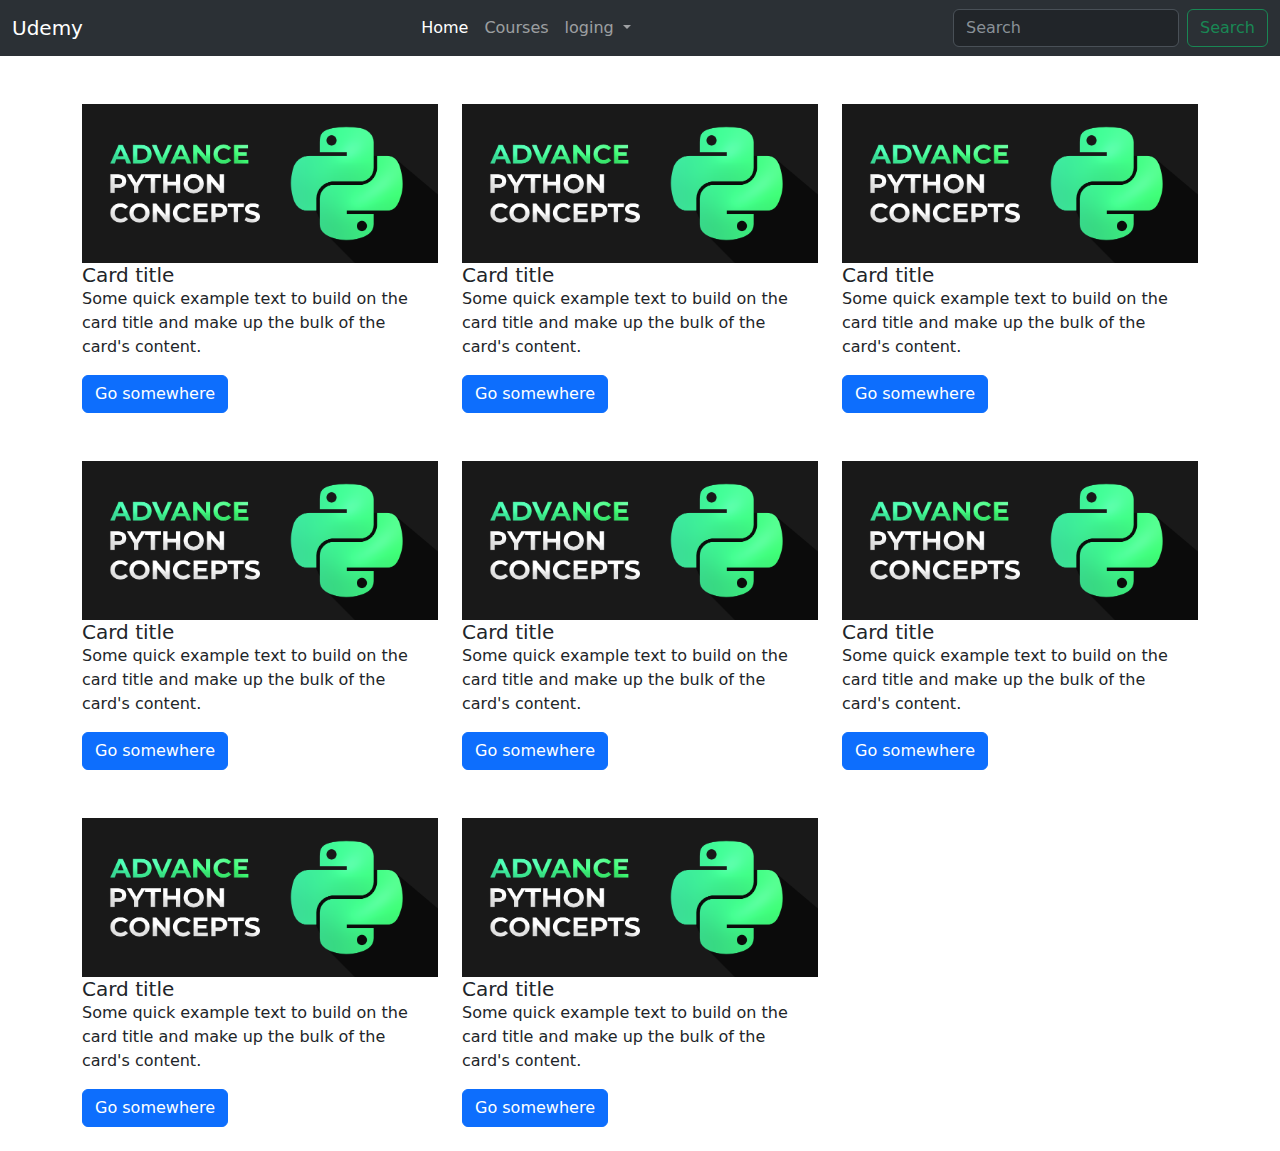
<file: frontend/index.html>
<!DOCTYPE html>
<html lang="en">
<head>
    <meta charset="UTF-8">
    <meta name="viewport" content="width=device-width, initial-scale=1.0">
    <link rel="stylesheet" href="bootstrap-5.3.0-dist/css/bootstrap.min.css">
    <script src="bootstrap-5.3.0-dist/js/bootstrap.min.js" ></script>
    <title>Udemy</title>
</head>
<body>
    
   <nav class="navbar navbar-expand-lg bg-dark sticky-top bg-body-tertiary" data-bs-theme="dark" >

  
  <div class="container-fluid mr-3">
    <a class="navbar-brand" href="#">Udemy</a>
    <button class="navbar-toggler" type="button" data-bs-toggle="collapse" data-bs-target="#navbarSupportedContent" aria-controls="navbarSupportedContent" aria-expanded="false" aria-label="Toggle navigation">
      <span class="navbar-toggler-icon"></span>
    </button>
    <div class="collapse navbar-collapse" id="navbarSupportedContent">
      <ul class="navbar-nav mx-auto mb-2 mb-lg-0">
        <li class="nav-item">
          <a class="nav-link active" aria-current="page" href="#">Home</a>
        </li>
        <li class="nav-item">
          <a class="nav-link" href="#">Courses</a>
        </li>
        <li class="nav-item dropdown">
          <a class="nav-link dropdown-toggle" href="#" role="button" data-bs-toggle="dropdown" aria-expanded="false">
            loging
          </a>
          <ul class="dropdown-menu">
            <li><a class="dropdown-item" href="#">Action</a></li>
            <li><a class="dropdown-item" href="#">Another action</a></li>
            <li><hr class="dropdown-divider"></li>
            <li><a class="dropdown-item" href="#">Something else here</a></li>
          </ul>
        </li>
        
      </ul>
      <form class="d-flex" role="search">
        <input class="form-control me-2" type="search" placeholder="Search" aria-label="Search">
        <button class="btn btn-outline-success" type="submit">Search</button>
      </form>
    </div>
  </div>
</nav>

<div class="container">     

<div class="row mt-4">
    <div class="col-lg-4 col-md-3 col-sm- my-4 my-4 ">

      <img src="img/python.png" class="card-img-top" alt="...">
    <div class="card-body">
        <h5 class="card-title">Card title</h5>
        <p class="card-text">Some quick example text to build on the card title and make up the bulk of the card's content.</p>
        <a href="#" class="btn btn-primary">Go somewhere</a>
     </div>
</div>
<div class="col-lg-4 col-md-3 col-sm-6 my-4 ">


    <img src="img/python.png" class="card-img-top" alt="...">
  <div class="card-body">
      <h5 class="card-title">Card title</h5>
      <p class="card-text">Some quick example text to build on the card title and make up the bulk of the card's content.</p>
      <a href="#" class="btn btn-primary">Go somewhere</a>
   </div>
</div><div class="col-lg-4 col-md-3 col-sm-6 my-4">

    <img src="img/python.png" class="card-img-top" alt="...">
  <div class="card-body">
      <h5 class="card-title">Card title</h5>
      <p class="card-text">Some quick example text to build on the card title and make up the bulk of the card's content.</p>
      <a href="#" class="btn btn-primary">Go somewhere</a>
   </div>
</div><div class="col-lg-4 col-md-3 col-sm-6 my-4 ">

    <img src="img/python.png" class="card-img-top" alt="...">
  <div class="card-body">
      <h5 class="card-title">Card title</h5>
      <p class="card-text">Some quick example text to build on the card title and make up the bulk of the card's content.</p>
      <a href="#" class="btn btn-primary">Go somewhere</a>
   </div>
   </div>
   <div class="col-lg-4 col-md-3 col-sm-6 my-4 ">


    <img src="img/python.png" class="card-img-top" alt="...">
  <div class="card-body">
      <h5 class="card-title">Card title</h5>
      <p class="card-text">Some quick example text to build on the card title and make up the bulk of the card's content.</p>
      <a href="#" class="btn btn-primary">Go somewhere</a>
   </div>
</div><div class="col-lg-4 col-md-3 col-sm-6 my-4">

    <img src="img/python.png" class="card-img-top" alt="...">
  <div class="card-body">
      <h5 class="card-title">Card title</h5>
      <p class="card-text">Some quick example text to build on the card title and make up the bulk of the card's content.</p>
      <a href="#" class="btn btn-primary">Go somewhere</a>
   </div>
</div><div class="col-lg-4 col-md-3 col-sm-6 my-4 ">

    <img src="img/python.png" class="card-img-top" alt="...">
  <div class="card-body">
      <h5 class="card-title">Card title</h5>
      <p class="card-text">Some quick example text to build on the card title and make up the bulk of the card's content.</p>
      <a href="#" class="btn btn-primary">Go somewhere</a>
   </div>
   </div>
<div class="col-lg-4 col-md-3 col-sm-6 my-4">

       <img src="img/python.png" class="card-img-top" alt="...">
     <div class="card-body">
        <h5 class="card-title">Card title</h5>
        <p class="card-text">Some quick example text to build on the card title and make up the bulk of the card's content.</p>
        <a href="#" class="btn btn-primary">Go somewhere</a>
      </div>

  



    </div>
    
   </div>
  
  </div>
</div>

</body>
</html>
</file>
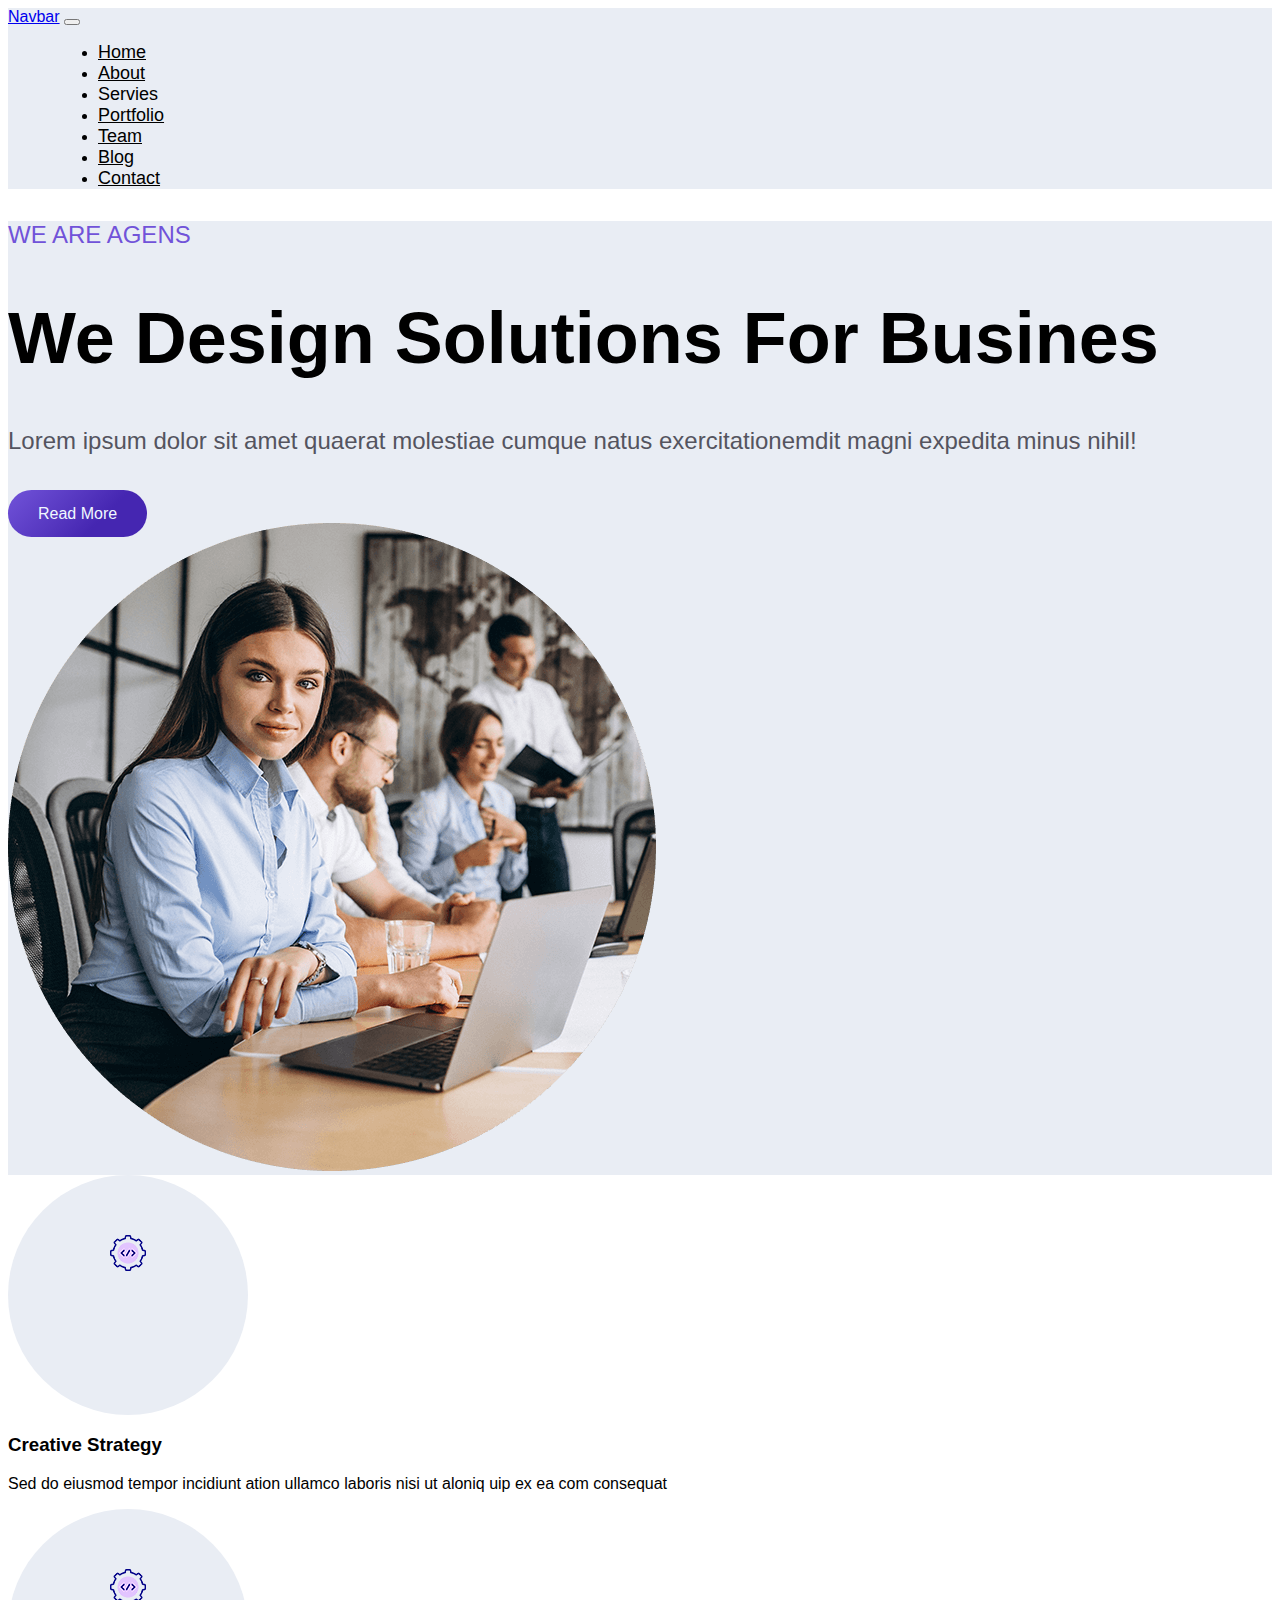
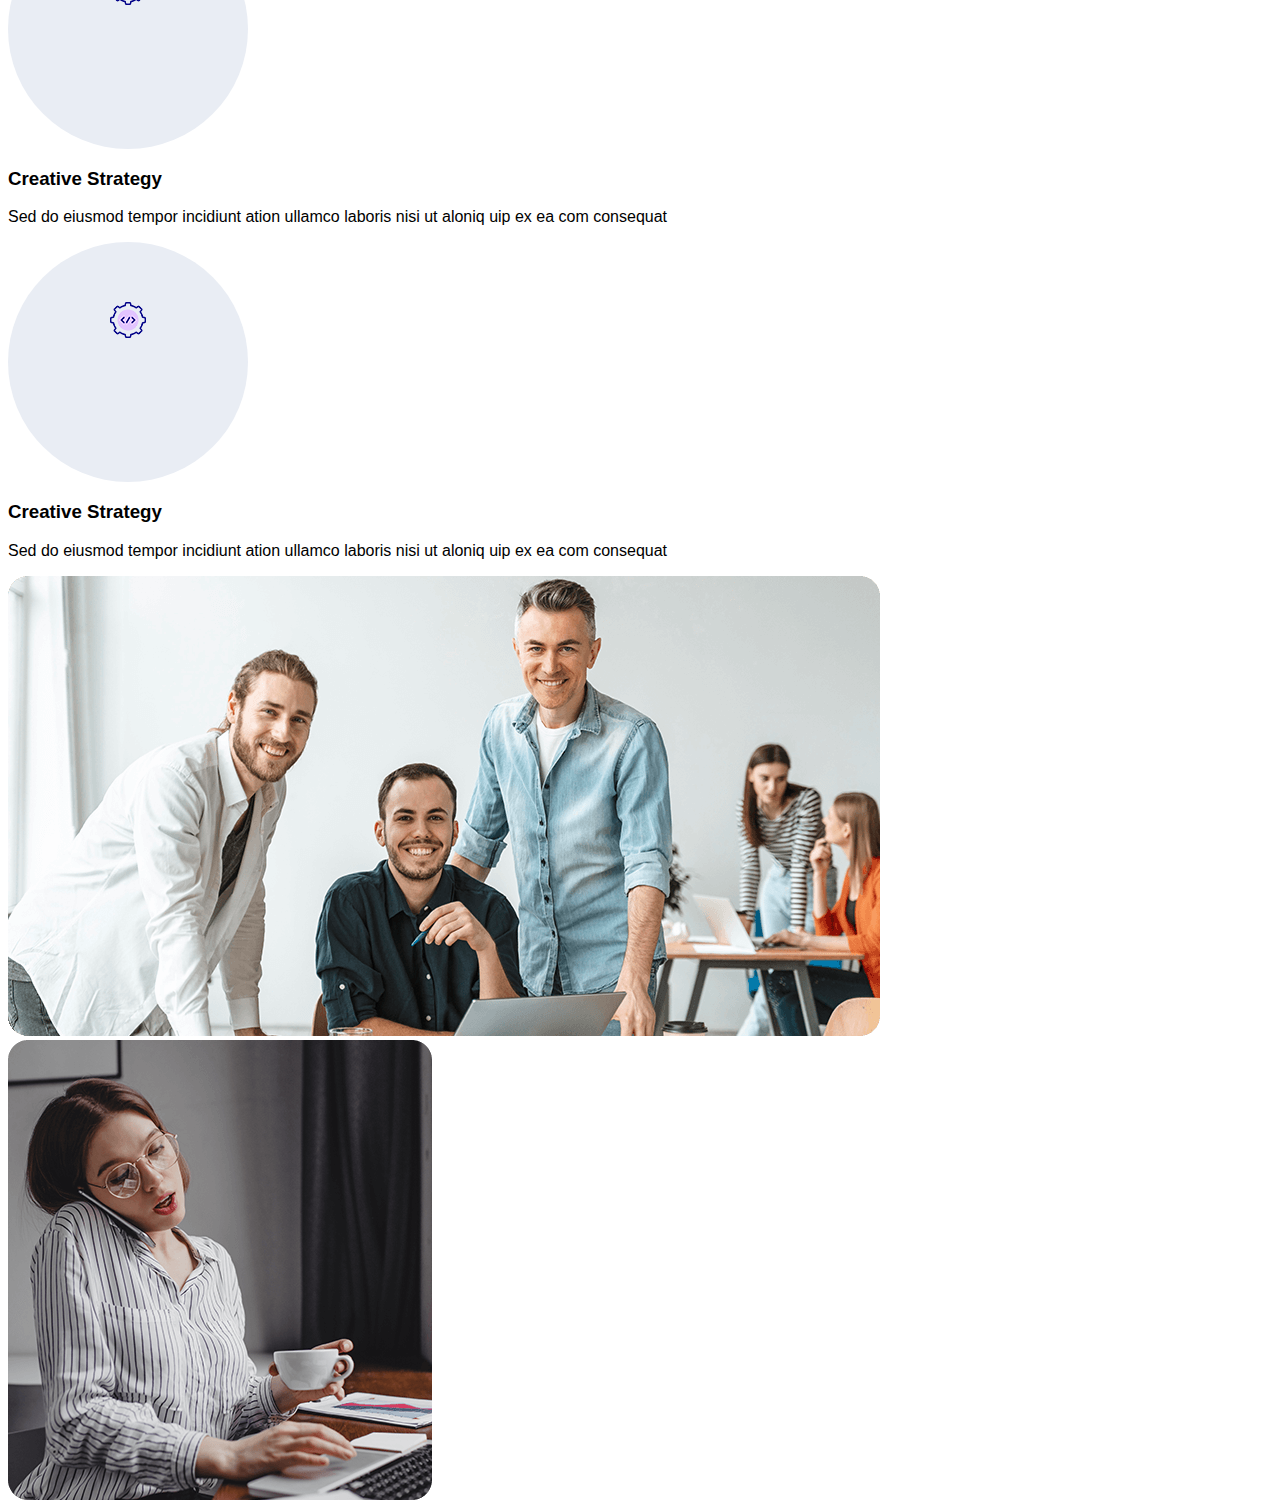
<file: frontend/template-Egens-Landing-Page-main/index.html>
<!DOCTYPE html>
<html lang="en">
<head>
    <meta charset="UTF-8">
    <meta name="viewport" content="width=device-width, initial-scale=1.0">
    <title>index</title>

    <link rel="stylesheet" href="https://cdnjs.cloudflare.com/ajax/libs/bootstrap/5.3.0/css/bootstrap.min.css" integrity="sha512-t4GWSVZO1eC8BM339Xd7Uphw5s17a86tIZIj8qRxhnKub6WoyhnrxeCIMeAqBPgdZGlCcG2PrZjMc+Wr78+5Xg==" crossorigin="anonymous" referrerpolicy="no-referrer" />

<!-- 
      <link rel="stylesheet" href="bootstrap-5.3.0-dist/css/bootstrap.min.css">
    <script src="bootstrap-5.3.0-dist/js/bootstrap.min.js" ></script> -->
    <link rel="stylesheet" href="style.css">
</head>
<body>
    

<!-- navbar start -->

    
  <div class="container my-4 fixed-top banner-color">
  <nav class="navbar navbar-expand-lg">
    <div class="container-fluid">
      <a class="navbar-brand" href="#">Navbar</a>
      <button class="navbar-toggler" type="button" data-bs-toggle="collapse" data-bs-target="#navbarSupportedContent" aria-controls="navbarSupportedContent" aria-expanded="false" aria-label="Toggle navigation">
        <span class="navbar-toggler-icon"></span>
      </button>
      <div class="collapse navbar-collapse" id="navbarSupportedContent">
        <ul class="navbar-nav ms-auto mb-2 mb-lg-0 pe-5 ">
          <li class="nav-item">
            <a class="nav-link active" aria-current="page" href="#">Home</a>
          </li>
          <li class="nav-item">
            <a class="nav-link" href="#">About</a>
          </li>
          
          <li class="nav-item">
            <a class="nav-link ">Servies</a>
          </li>

          <li class="nav-item">
              <a class="nav-link" href="#">Portfolio</a>
            </li>

            <li class="nav-item">
              <a class="nav-link" href="#">Team</a>
            </li>

            <li class="nav-item">
              <a class="nav-link" href="#">Blog</a>
            </li>
            <li class="nav-item">
              <a class="nav-link" href="#">Contact</a>
            </li>
        </ul>
    
      </div>
    </div>
  </nav>
  </div>

  <!-- end navbar -->
<section class="banner-color"> 
  <!-- banner start -->
  <div class="container mt-5">  
  <div class="row py-5">
    <div class="col-lg-6 col-md-6 col-sm-6"> 
      <h4 class="banner-subtitle">WE ARE AGENS</h4>
      <h1 class="banner-tiitle">We Design Solutions For Busines</h1>
      <p class="banner-text">Lorem ipsum dolor sit amet quaerat molestiae cumque natus exercitationemdit magni expedita minus nihil!</p>
      <a class="banner-btn d-inline-block" href="">Read More</a>
    </div>
    <div class="col-lg-1 col-md-6 col-sm-6">
      </div>
    <div class="col-lg-5 col-md-6 col-sm-6">
    <img src="img/img-three.png" class="img-fluid" alt="">
    </div>
  </div>
  </div>
</section>
  <!-- banner end -->



<!-- features start -->

<div class="container">
  <div class="row py-5 my-5">

<div class="col-lg-4">
  <div class="row">
    <div class="col-lg-4">
      <div class="feature-icon"> 
        <img src="img/icon-15.png" alt="">
      </div>
    </div>
    <div class="col-lg-8">
      <h3>Creative Strategy</h3>
      <p>Sed do eiusmod tempor incidiunt ation ullamco laboris nisi ut aloniq uip ex ea com consequat</p>
    </div>

    
  </div>
</div>

<div class="col-lg-4">
  <div class="row">
    <div class="col-lg-4">
      <div class="feature-icon"> 
        <img src="img/icon-15.png" alt="">
      </div>
    </div>
    <div class="col-lg-8">
      <h3>Creative Strategy</h3>
      <p>Sed do eiusmod tempor incidiunt ation ullamco laboris nisi ut aloniq uip ex ea com consequat</p>
    </div>
  </div>
</div>

<div class="col-lg-4">
  <div class="row">
    <div class="col-lg-4">
      <div class="feature-icon"> 
        <img src="img/icon-15.png" alt="">
      </div>
    </div>
    <div class="col-lg-8">
      <h3>Creative Strategy</h3>
      <p>Sed do eiusmod tempor incidiunt ation ullamco laboris nisi ut aloniq uip ex ea com consequat</p>
    </div>

    
  </div>
</div>

  </div>
</div>
  
<!-- end features -->

  <!-- start images in site -->
<div class="container">
<div class="row my-5">
  <div class="col-lg-9">
    <img src="img/about-3-1.png" alt="">
  </div>
  <div  class="col-lg-3">
    <img src="img/about-3-2.png" alt="">
  </div>
</div>
</div>
<!-- end images in site -->
<script src="https://cdnjs.cloudflare.com/ajax/libs/bootstrap/5.3.0/js/bootstrap.min.js" integrity="sha512-3dZ9wIrMMij8rOH7X3kLfXAzwtcHpuYpEgQg1OA4QAob1e81H8ntUQmQm3pBudqIoySO5j0tHN4ENzA6+n2r4w==" crossorigin="anonymous" referrerpolicy="no-referrer"></script>
</body>
</html>
</file>
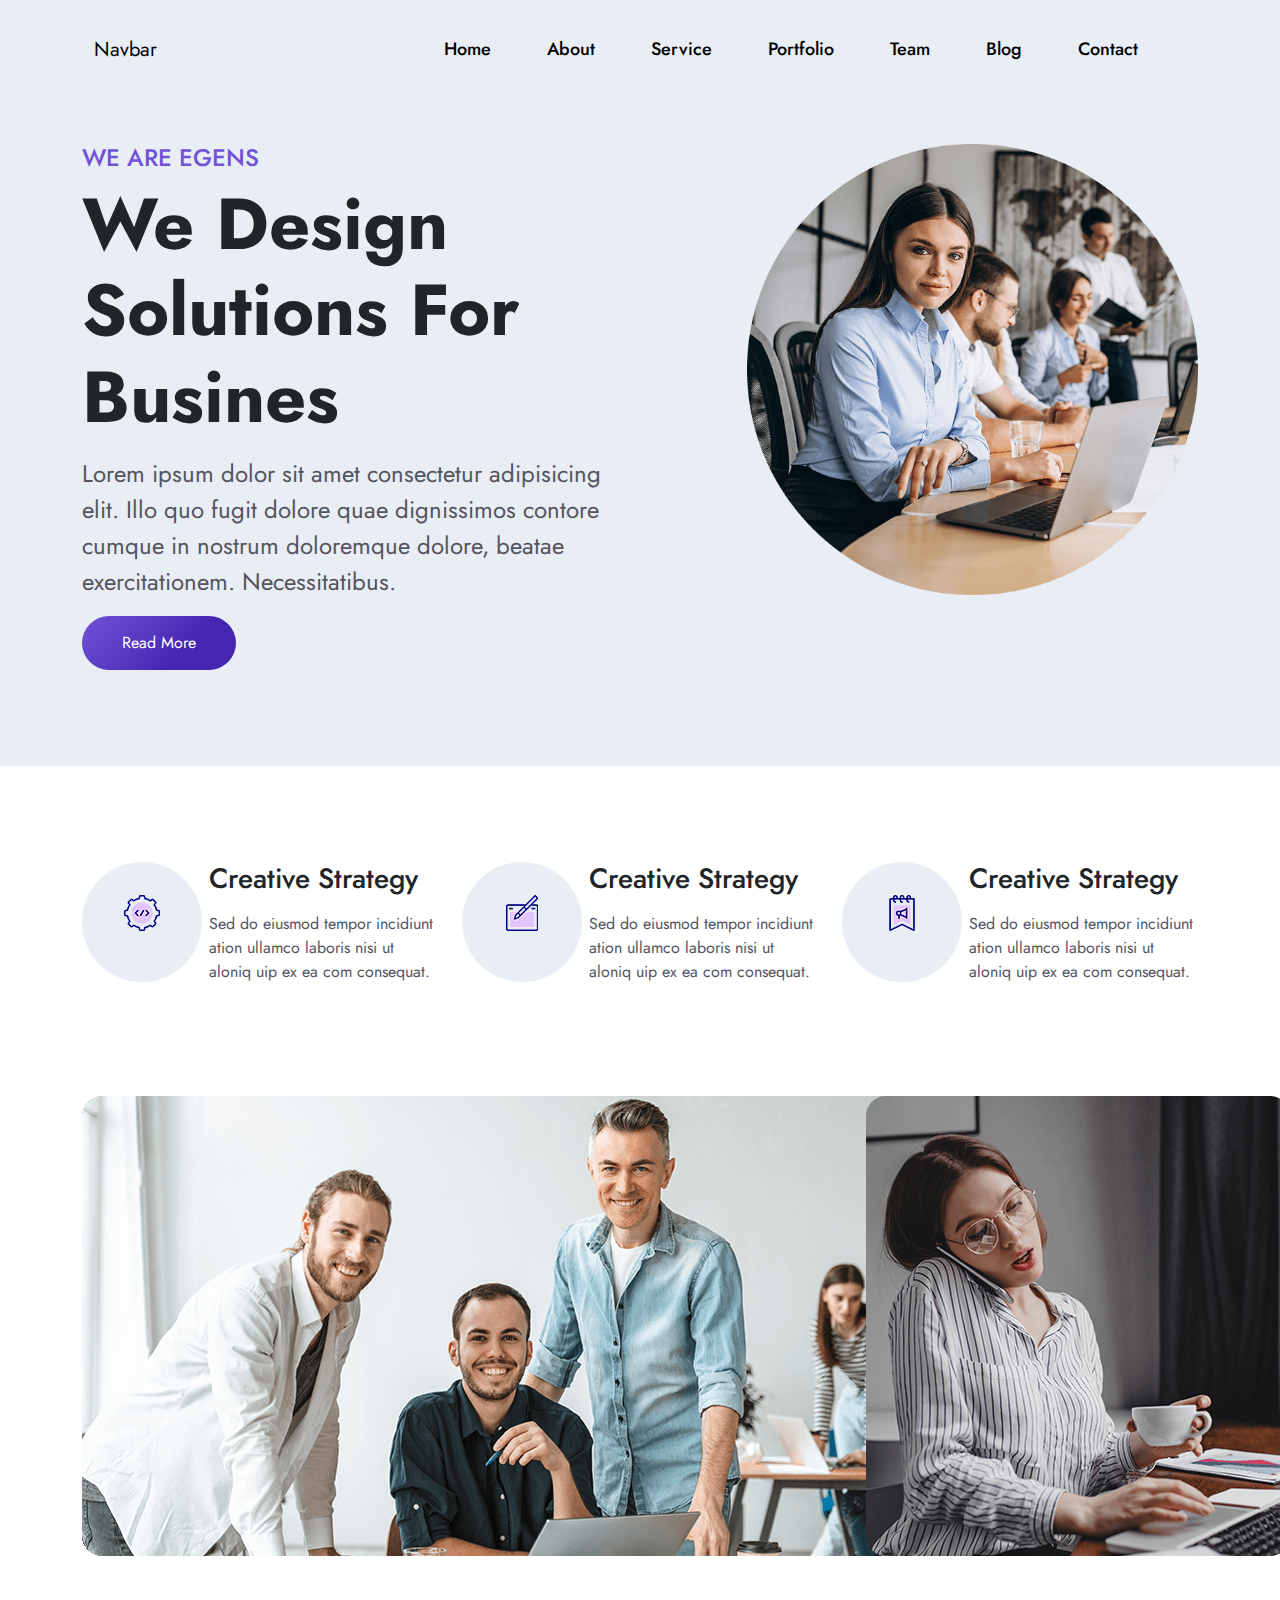
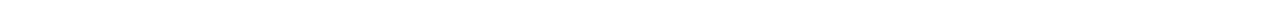
<file: frontend/front mahmoud ahmed/Egens-Landing-Page-main/index.html>
<!doctype html>
<html lang="en">
  <head>
    <meta charset="utf-8">
    <meta name="viewport" content="width=device-width, initial-scale=1">
    <title>Bootstrap demo</title>
    <link rel="stylesheet" href="bootstrap-5.3.0-dist/css/bootstrap.min.css">
    <script src="bootstrap-5.3.0-dist/js/bootstrap.min.js" ></script>
    <link rel="preconnect" href="https://fonts.googleapis.com">
    <link rel="preconnect" href="https://fonts.gstatic.com" crossorigin>
    <link href="https://fonts.googleapis.com/css2?family=Jost:ital,wght@0,100;0,200;0,300;0,400;0,500;0,600;0,700;0,800;0,900;1,100;1,200;1,300;1,400;1,500;1,600;1,700;1,800;1,900&display=swap" rel="stylesheet">
    <link href="https://cdn.jsdelivr.net/npm/bootstrap@5.3.0-alpha3/dist/css/bootstrap.min.css" rel="stylesheet" integrity="sha384-KK94CHFLLe+nY2dmCWGMq91rCGa5gtU4mk92HdvYe+M/SXH301p5ILy+dN9+nJOZ" crossorigin="anonymous">
    <link rel="stylesheet" href="css/style.css">
  </head>
  <body>
    <!-- start navar -->
    <div class="fixed-top navbar-fixed-top banner-bg">
      <div class="container">
        <nav class="navbar navbar-expand-lg ">
          <div class="container-fluid">
            <a class="navbar-brand" href="#">Navbar</a>
            <button class="navbar-toggler" type="button" data-bs-toggle="collapse" data-bs-target="#navbarSupportedContent" aria-controls="navbarSupportedContent" aria-expanded="false" aria-label="Toggle navigation">
              <span class="navbar-toggler-icon"></span>
            </button>
            <div class="collapse navbar-collapse" id="navbarSupportedContent">
              <ul class="navbar-nav ms-auto mb-2 mb-lg-0">
                <li class="nav-item">
                  <a class="nav-link" aria-current="page" href="#">Home</a>
                </li>
                <li class="nav-item">
                  <a class="nav-link" href="#">About</a>
                </li>
                <li class="nav-item">
                  <a class="nav-link" href="#">Service</a>
                </li>
                <li class="nav-item">
                  <a class="nav-link" href="#">Portfolio</a>
                </li>
                <li class="nav-item">
                  <a class="nav-link" href="#">Team</a>
                </li>
                <li class="nav-item">
                  <a class="nav-link" href="#">Blog</a>
                </li>
                <li class="nav-item">
                  <a class="nav-link" href="#">Contact</a>
                </li>
              </ul>
            </div>
          </div>
        </nav>
      </div>
    </div>

  <!-- end navar -->
  <section class="banner-bg">
    <div class="container mt-5 py-5 ">
      <div class="row py-5">
        <div class="col-lg-6">
          <h4 class="banner-subtitle"> WE ARE EGENS</h4>
          <h1 class="banner-title"> We Design Solutions For Busines</h1>
          <p class="banner-text my-3"> Lorem ipsum dolor sit amet consectetur adipisicing elit. Illo quo fugit dolore quae dignissimos contore cumque in nostrum doloremque dolore, beatae exercitationem. Necessitatibus.</p>
          <a href=" " class="banner-btn d-inline-block"> Read More</a>
        </div>
        <div class="col-lg-1"></div>
        <div class="col-lg-5">
          <img src="img/img-three.png" class="img-fluid" alt="">
        </div>
      </div>
    </div>
  </section>


  <!-- features start -->
  <div class="container my-5">
    <div class="row py-5">
      <div class="col-lg-4">
        <div class="row">
          <div class="col-lg-4">
            <div class="feature-icon">
              <img src="img/icon-15.png" alt="">
            </div>
          </div>
          <div class="col-lg-8">
            <h3> Creative Strategy </h3>
            <p class="mt-3 feature-text">
              Sed do eiusmod tempor incidiunt ation ullamco laboris nisi ut aloniq uip ex ea com consequat. 
            </p>
          </div>
        </div>
      </div>
      <div class="col-lg-4">
        <div class="row">
          <div class="col-lg-4">
            <div class="feature-icon">
              <img src="img/icon-16.png" alt="">
            </div>
          </div>
          <div class="col-lg-8">
            <h3> Creative Strategy </h3>
            <p class="mt-3 feature-text">
              Sed do eiusmod tempor incidiunt ation ullamco laboris nisi ut aloniq uip ex ea com consequat. 
            </p>
          </div>
        </div>
      </div>

      <div class="col-lg-4">
        <div class="row">
          <div class="col-lg-4">
            <div class="feature-icon">
              <img src="img/icon-14.png" alt="">
            </div>
          </div>
          <div class="col-lg-8">
            <h3> Creative Strategy </h3>
            <p class="mt-3 feature-text">
              Sed do eiusmod tempor incidiunt ation ullamco laboris nisi ut aloniq uip ex ea com consequat. 
            </p>
          </div>
        </div>
      </div>


    </div>
  </div>
  <!-- end features -->


  <!--  images start -->
  <div class="container my-5">
    <div class="row">
      <div class="col-lg-8">
        <div>
            <img class="image-section" src="img/about-3-1.png" alt="">
        </div>
        
      </div>
      <div class="col-lg-1 seperator"></div>
      <div class="col-lg-3">
        <div>
          <img class="image-section" src="img/about-3-2.png" alt="">
        </div>
      </div>
    </div>
  </div>
  <!--  images end -->

    <script src="https://cdn.jsdelivr.net/npm/bootstrap@5.3.0-alpha3/dist/js/bootstrap.bundle.min.js" integrity="sha384-ENjdO4Dr2bkBIFxQpeoTz1HIcje39Wm4jDKdf19U8gI4ddQ3GYNS7NTKfAdVQSZe" crossorigin="anonymous"></script>
    <script>
    const navbar = document.querySelector('.navbar-fixed-top');
    window.onscroll = () => {
        if (window.scrollY > 30) {
            navbar.classList.add('nav-active');
        } else {
            navbar.classList.remove('nav-active');
        }
    };
    </script>
  </body>
</html
</file>
<file: frontend/template-Egens-Landing-Page-main/style.css>
body{
    /* background-color: #E9EDF4; */
    font-family: 'Jost',sans-serif;
}


.banner-color{
    background-color: #E9EDF4;

}
.navbar-nav{
    padding: 3;
    margin-left: 50px;
}
.nav-link {
    font-size: 18px;
    font-weight: 500;
    color: black;
}
.nav-item{
    margin-right: 40px;
}
.banner-subtitle{
color: #7153d9;
font-size: 24px;
font-weight: 500;
}
.banner-tiitle{
    font-size: 72px;
    font-weight: 700;
}
.banner-text{
    font-size: 24px;
    font-weight: 400;
    color: #54545f;
    margin-bottom: 50px;
}
.banner-btn{
    text-decoration: none;
    background: linear-gradient(135deg, #7153d9 0%, #5435be 45%, #4526b1 66%);     color: aliceblue;
    padding: 15px 30px;
    border-radius: 30px;
}

.feature-icon{
    background-color: #E9EDF4;
    padding: 60px;
    border-radius: 50%;
    width: 120px;
    height: 120px;
    text-align: center;
    /* line-height: 6.2; */

}
</file>
<file: frontend/front mahmoud ahmed/Egens-Landing-Page-main/css/style.css>
body {
    font-family: 'Jost', sans-serif;
}

.banner-bg {
    background-color: #E9EDF4;
}

.nav-link {
    font-size: 18px;
    font-weight: 500;
    color: black;
}

.nav-item {
    margin-right: 40px;
}

.banner-subtitle {
    color: #7153d9;
    font-size: 24px;
    font-weight: 500;
}

.banner-title {
    font-size: 72px;
    font-weight: 700;
}

.banner-text {
    font-size: 24px;
    font-weight: 400;
    color: #54545f;
}

.banner-btn {
    text-decoration: none;
    color: white;
    background: linear-gradient(135deg, #7153d9 0%, #5435be 45%, #4526b1 66%);
    padding: 15px 40px;
    border-radius: 40px;
}

.navbar-fixed-top {
    padding-top: 20px;
    padding-bottom: 20px;
}

.nav-active {
    background-color: #fff;
    box-shadow: 5px -1px 12px -5px grey;
    padding-top: 15px;
    padding-bottom: 15px;
}

.feature-icon {
    background-color: #E9EDF4;
    border-radius: 50%;
    width: 120px;
    height: 120px;
    text-align: center;
    line-height: 6.2;
}

.feature-text {
    color: #54545f;
}

.image-section {
    min-height: 451px;
}

.seperator{
    width: 2% !important;
}
</file>
